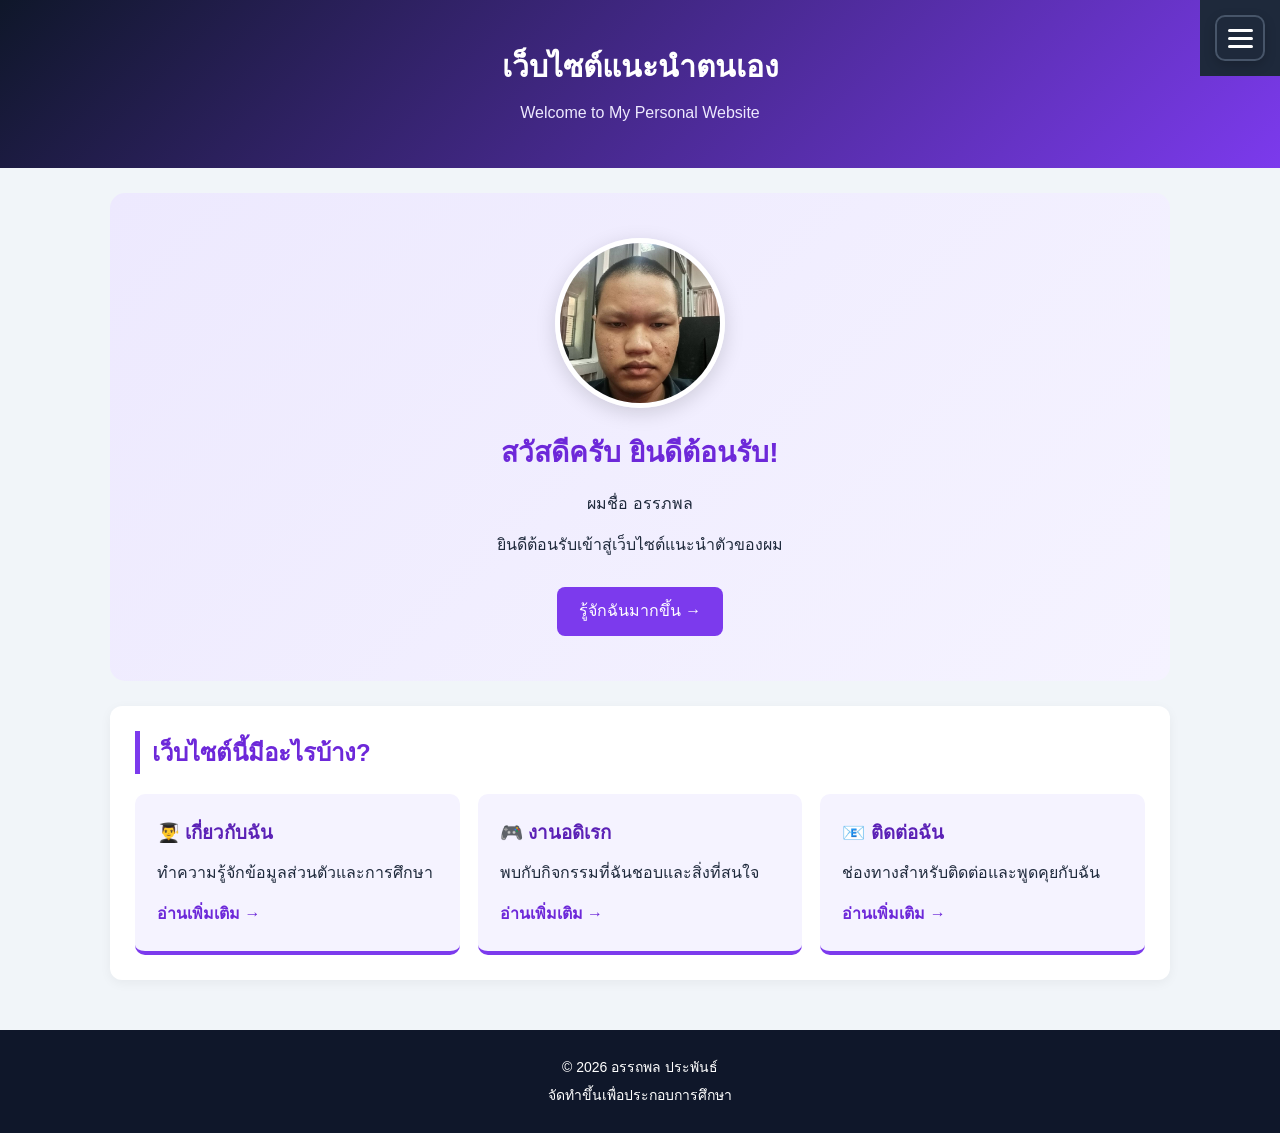
<file: index.html>
<!DOCTYPE html>
<html lang="th">
<head>
    <meta charset="UTF-8">
    <meta name="viewport" content="width=device-width, initial-scale=1.0">
    <title>หน้าหลัก | My Profile</title>
    <link rel="stylesheet" href="style.css">
</head>
<body>

    <header>
        <h1>เว็บไซต์แนะนำตนเอง</h1>
        <p>Welcome to My Personal Website</p>
    </header>

    
<nav class="navbar">
    <button class="menu-toggle"
            id="menuToggle"
            aria-label="เปิดเมนู"
            aria-expanded="false"
            aria-controls="navMenu">
        <span></span>
        <span></span>
        <span></span>
    </button>

    <div class="nav-menu" id="navMenu">
        <a href="index.html">หน้าหลัก</a>
        <a href="about.html">เกี่ยวกับฉัน</a>
        <a href="hobby.html">งานอดิเรก</a>
        <a href="contact.html">ติดต่อฉัน</a>
    </div>
</nav>


    <main>
       
<section class="hero">
    <img src="10839.jpg"
         alt="รูปถ่ายของฉัน"
         class="profile-photo">

    <h2>สวัสดีครับ ยินดีต้อนรับ!</h2>
    <p>ผมชื่อ อรรภพล </p>
    <p>ยินดีต้อนรับเข้าสู่เว็บไซต์แนะนำตัวของผม</p>

    <a href="about.html" class="button">
        รู้จักฉันมากขึ้น →
    </a>
</section>

        <section class="content">
            <h2>เว็บไซต์นี้มีอะไรบ้าง?</h2>
            <div class="cards">
                <div class="card">
                    <h3>👨‍🎓 เกี่ยวกับฉัน</h3>
                    <p>ทำความรู้จักข้อมูลส่วนตัวและการศึกษา</p>
                    <a href="about.html">อ่านเพิ่มเติม →</a>
                </div>

                <div class="card">
                    <h3>🎮 งานอดิเรก</h3>
                    <p>พบกับกิจกรรมที่ฉันชอบและสิ่งที่สนใจ</p>
                    <a href="hobby.html">อ่านเพิ่มเติม →</a>
                </div>

                <div class="card">
                    <h3>📧 ติดต่อฉัน</h3>
                    <p>ช่องทางสำหรับติดต่อและพูดคุยกับฉัน</p>
                    <a href="contact.html">อ่านเพิ่มเติม →</a>
                </div>
            </div>
        </section>
    </main>

    <footer>
        <p>&copy; 2026 อรรถพล ประพันธ์</p>
        <p>จัดทำขึ้นเพื่อประกอบการศึกษา</p>
    </footer>
    
<script>
    const menuToggle = document.getElementById("menuToggle");
    const navMenu = document.getElementById("navMenu");

    menuToggle.addEventListener("click", function () {
        const isOpen = navMenu.classList.toggle("show");

        menuToggle.classList.toggle("open", isOpen);
        menuToggle.setAttribute("aria-expanded", isOpen);
        menuToggle.setAttribute(
            "aria-label",
            isOpen ? "ปิดเมนู" : "เปิดเมนู"
        );
    });

    // ปิดเมนูเมื่อคลิกลิงก์
    navMenu.querySelectorAll("a").forEach(function (link) {
        link.addEventListener("click", function () {
            navMenu.classList.remove("show");
            menuToggle.classList.remove("open");
            menuToggle.setAttribute("aria-expanded", "false");
            menuToggle.setAttribute("aria-label", "เปิดเมนู");
        });
    });

    // ปิดเมนูเมื่อคลิกพื้นที่อื่น
    document.addEventListener("click", function (event) {
        if (!event.target.closest(".navbar")) {
            navMenu.classList.remove("show");
            menuToggle.classList.remove("open");
            menuToggle.setAttribute("aria-expanded", "false");
            menuToggle.setAttribute("aria-label", "เปิดเมนู");
        }
    });
</script>
</body>
</html>


</body>
</html>
</file>
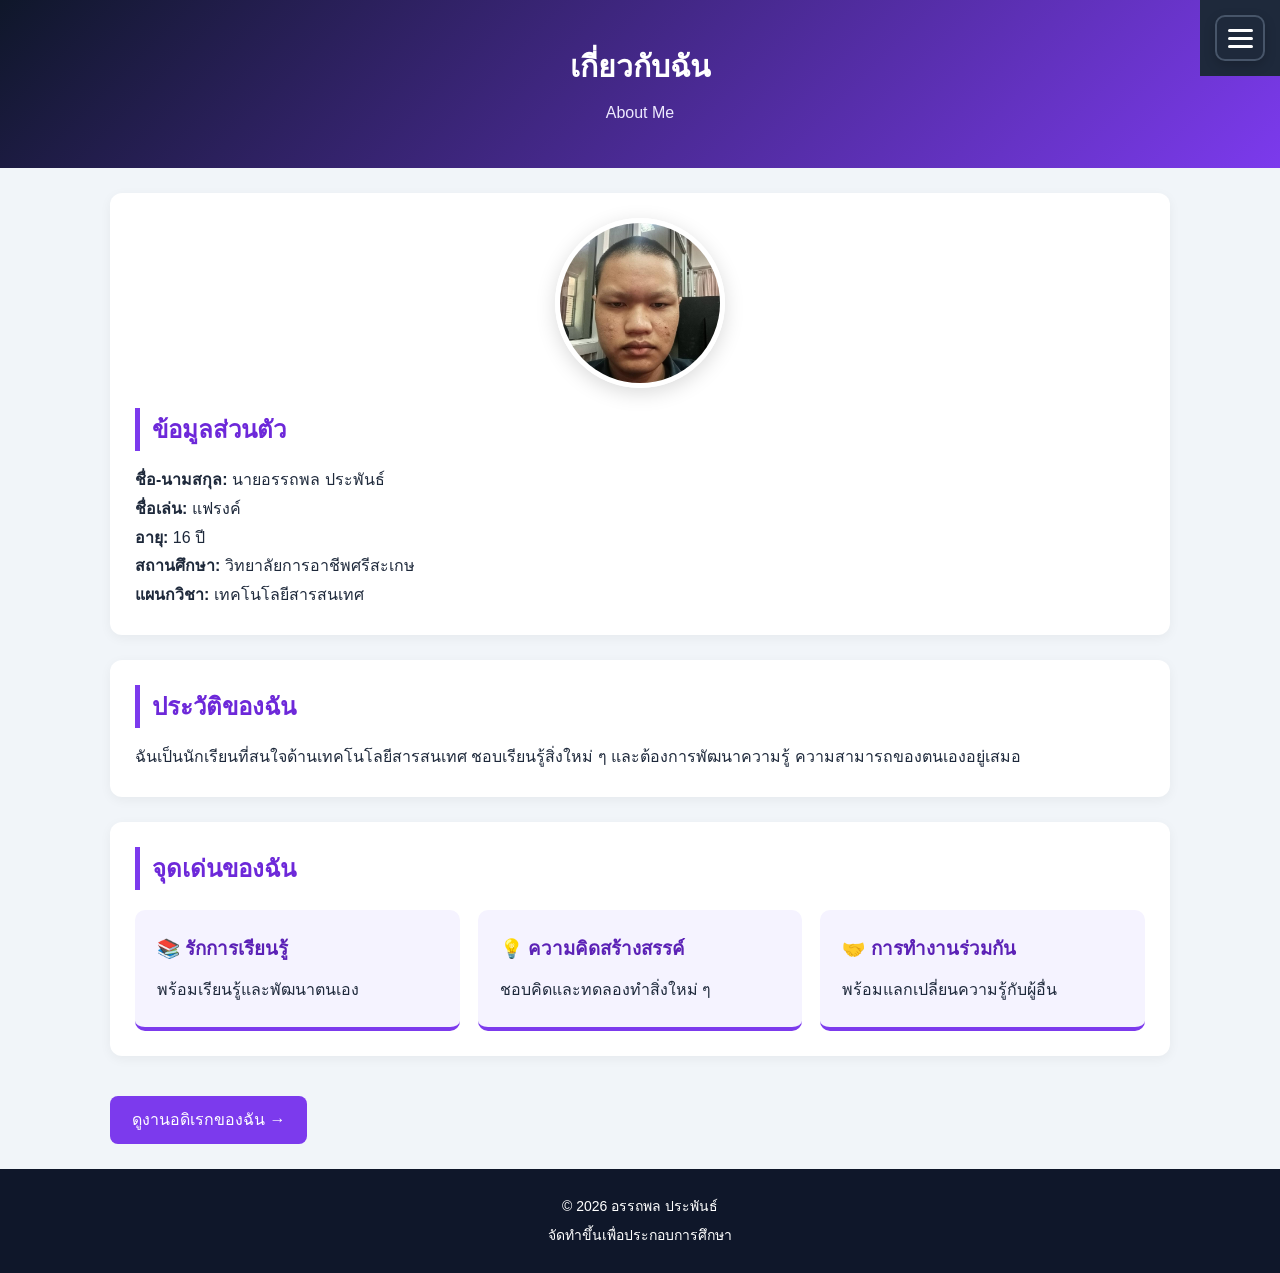
<file: about.html>
<!DOCTYPE html>
<html lang="th">
<head>
    <meta charset="UTF-8">
    <meta name="viewport" content="width=device-width, initial-scale=1.0">
    <title>เกี่ยวกับฉัน | My Profile</title>
    <link rel="stylesheet" href="style.css">
</head>
<body>

    <header>
        <h1>เกี่ยวกับฉัน</h1>
        <p>About Me</p>
    </header>

    
<nav class="navbar">
    <button class="menu-toggle"
            id="menuToggle"
            aria-label="เปิดเมนู"
            aria-expanded="false"
            aria-controls="navMenu">
        <span></span>
        <span></span>
        <span></span>
    </button>

    <div class="nav-menu" id="navMenu">
        <a href="index.html">หน้าหลัก</a>
        <a href="about.html">เกี่ยวกับฉัน</a>
        <a href="hobby.html">งานอดิเรก</a>
        <a href="contact.html">ติดต่อฉัน</a>
    </div>
</nav>


    <main>
        <section class="content">
             <img src="10839.jpg"
         alt="รูปถ่ายของฉัน"
         class="profile-photo">

            <h2>ข้อมูลส่วนตัว</h2>
            <p><strong>ชื่อ-นามสกุล:</strong> นายอรรถพล ประพันธ์</p>
            <p><strong>ชื่อเล่น:</strong> แฟรงค์</p>
            <p><strong>อายุ:</strong> 16 ปี</p>
            <p><strong>สถานศึกษา:</strong> วิทยาลัยการอาชีพศรีสะเกษ</p>
            <p><strong>แผนกวิชา:</strong> เทคโนโลยีสารสนเทศ</p>
        </section>

        <section class="content">
            <h2>ประวัติของฉัน</h2>
            <p>
                ฉันเป็นนักเรียนที่สนใจด้านเทคโนโลยีสารสนเทศ
                ชอบเรียนรู้สิ่งใหม่ ๆ และต้องการพัฒนาความรู้
                ความสามารถของตนเองอยู่เสมอ
            </p>
        </section>

        <section class="content">
            <h2>จุดเด่นของฉัน</h2>
            <div class="cards">
                <div class="card">
                    <h3>📚 รักการเรียนรู้</h3>
                    <p>พร้อมเรียนรู้และพัฒนาตนเอง</p>
                </div>
                <div class="card">
                    <h3>💡 ความคิดสร้างสรรค์</h3>
                    <p>ชอบคิดและทดลองทำสิ่งใหม่ ๆ</p>
                </div>
                <div class="card">
                    <h3>🤝 การทำงานร่วมกัน</h3>
                    <p>พร้อมแลกเปลี่ยนความรู้กับผู้อื่น</p>
                </div>
            </div>
        </section>

        <a href="hobby.html" class="button">ดูงานอดิเรกของฉัน →</a>
    </main>

    <footer>
        <p>&copy; 2026 อรรถพล ประพันธ์</p>
        <p>จัดทำขึ้นเพื่อประกอบการศึกษา</p>
    </footer>
    
<script>
    const menuToggle = document.getElementById("menuToggle");
    const navMenu = document.getElementById("navMenu");

    menuToggle.addEventListener("click", function () {
        const isOpen = navMenu.classList.toggle("show");

        menuToggle.classList.toggle("open", isOpen);
        menuToggle.setAttribute("aria-expanded", isOpen);
        menuToggle.setAttribute(
            "aria-label",
            isOpen ? "ปิดเมนู" : "เปิดเมนู"
        );
    });

    // ปิดเมนูเมื่อคลิกลิงก์
    navMenu.querySelectorAll("a").forEach(function (link) {
        link.addEventListener("click", function () {
            navMenu.classList.remove("show");
            menuToggle.classList.remove("open");
            menuToggle.setAttribute("aria-expanded", "false");
            menuToggle.setAttribute("aria-label", "เปิดเมนู");
        });
    });

    // ปิดเมนูเมื่อคลิกพื้นที่อื่น
    document.addEventListener("click", function (event) {
        if (!event.target.closest(".navbar")) {
            navMenu.classList.remove("show");
            menuToggle.classList.remove("open");
            menuToggle.setAttribute("aria-expanded", "false");
            menuToggle.setAttribute("aria-label", "เปิดเมนู");
        }
    });
</script>
</body>
</html>


</body>
</html>
</file>
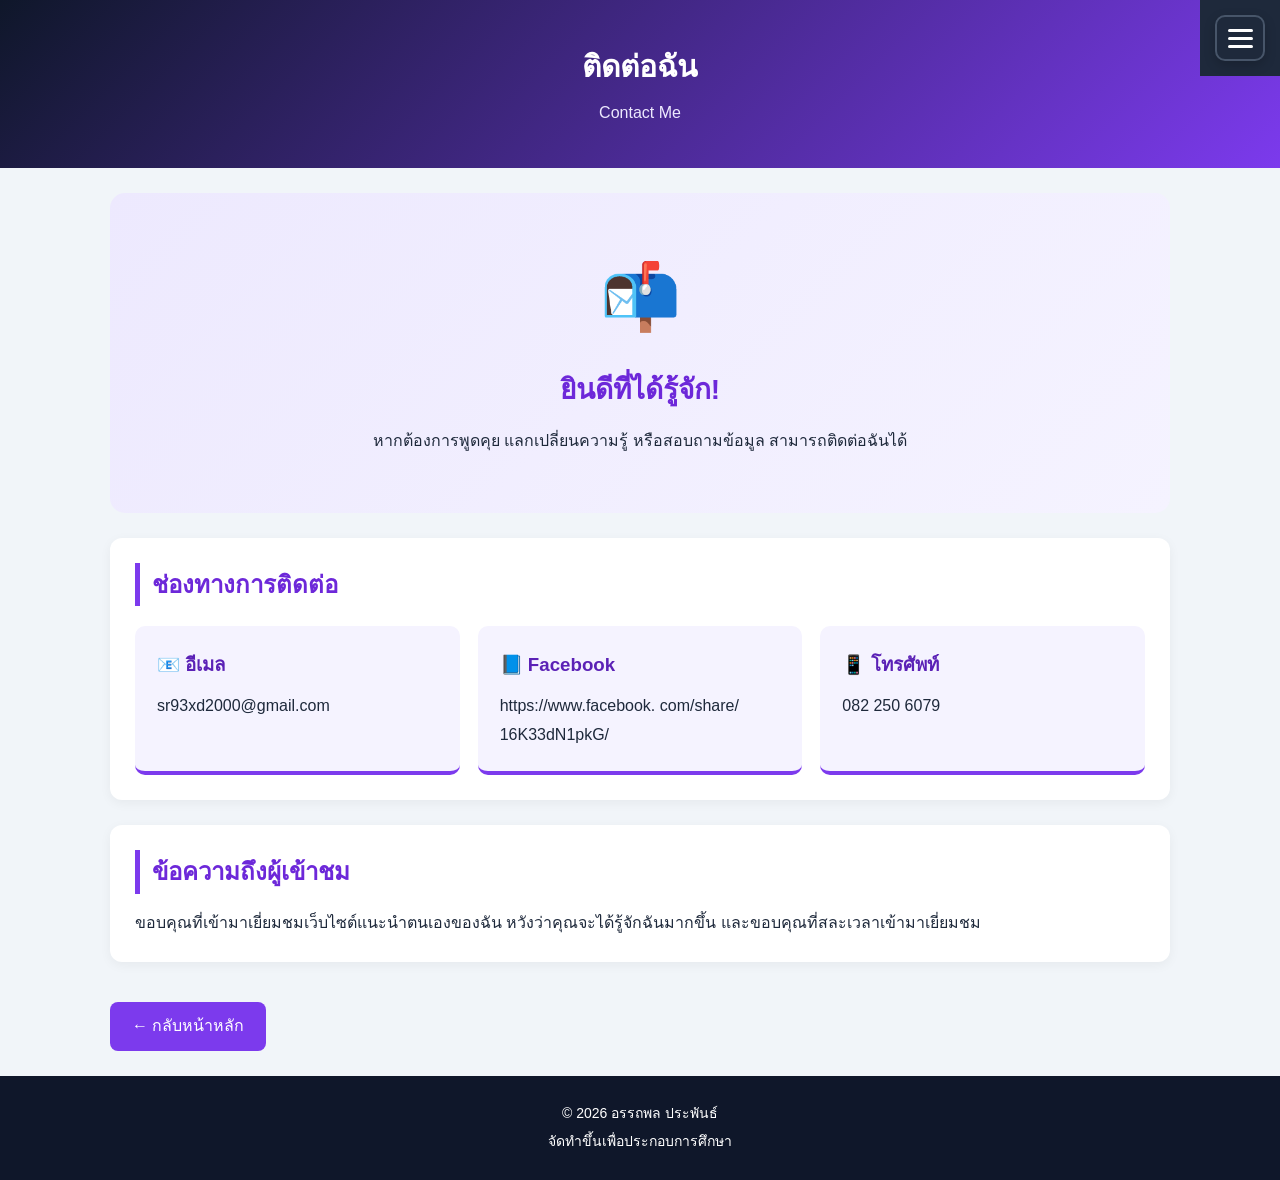
<file: contact.html>
<!DOCTYPE html>
<html lang="th">
<head>
    <meta charset="UTF-8">
    <meta name="viewport" content="width=device-width, initial-scale=1.0">
    <title>ติดต่อฉัน | My Profile</title>
    <link rel="stylesheet" href="style.css">
</head>
<body>

    <header>
        <h1>ติดต่อฉัน</h1>
        <p>Contact Me</p>
    </header>

    
<nav class="navbar">
    <button class="menu-toggle"
            id="menuToggle"
            aria-label="เปิดเมนู"
            aria-expanded="false"
            aria-controls="navMenu">
        <span></span>
        <span></span>
        <span></span>
    </button>

    <div class="nav-menu" id="navMenu">
        <a href="index.html">หน้าหลัก</a>
        <a href="about.html">เกี่ยวกับฉัน</a>
        <a href="hobby.html">งานอดิเรก</a>
        <a href="contact.html">ติดต่อฉัน</a>
    </div>
</nav>


    <main>
        <section class="hero">
            <div class="profile-icon">📬</div>
            <h2>ยินดีที่ได้รู้จัก!</h2>
            <p>
                หากต้องการพูดคุย แลกเปลี่ยนความรู้
                หรือสอบถามข้อมูล สามารถติดต่อฉันได้
            </p>
        </section>

        <section class="content">
            <h2>ช่องทางการติดต่อ</h2>

            <div class="cards">
                <div class="card">
                    <h3>📧 อีเมล</h3>
                    <p>sr93xd2000@gmail.com</p>
                </div>

                <div class="card">
                    <h3>📘 Facebook </h3>
                    <p>https://www.facebook.
                        com/share/ 16K33dN1pkG/</p>
                </div>

                <div class="card">
                    <h3>📱 โทรศัพท์</h3>
                    <p>082 250 6079</p>
                </div>
            </div>
        </section>

        <section class="content">
            <h2>ข้อความถึงผู้เข้าชม</h2>
            <p>
                ขอบคุณที่เข้ามาเยี่ยมชมเว็บไซต์แนะนำตนเองของฉัน
                หวังว่าคุณจะได้รู้จักฉันมากขึ้น
                และขอบคุณที่สละเวลาเข้ามาเยี่ยมชม
            </p>
        </section>

        <a href="index.html" class="button">← กลับหน้าหลัก</a>
    </main>

    <footer>
        <p>&copy; 2026 อรรถพล ประพันธ์</p>
        <p>จัดทำขึ้นเพื่อประกอบการศึกษา</p>
    </footer>
    
<script>
    const menuToggle = document.getElementById("menuToggle");
    const navMenu = document.getElementById("navMenu");

    menuToggle.addEventListener("click", function () {
        const isOpen = navMenu.classList.toggle("show");

        menuToggle.classList.toggle("open", isOpen);
        menuToggle.setAttribute("aria-expanded", isOpen);
        menuToggle.setAttribute(
            "aria-label",
            isOpen ? "ปิดเมนู" : "เปิดเมนู"
        );
    });

    // ปิดเมนูเมื่อคลิกลิงก์
    navMenu.querySelectorAll("a").forEach(function (link) {
        link.addEventListener("click", function () {
            navMenu.classList.remove("show");
            menuToggle.classList.remove("open");
            menuToggle.setAttribute("aria-expanded", "false");
            menuToggle.setAttribute("aria-label", "เปิดเมนู");
        });
    });

    // ปิดเมนูเมื่อคลิกพื้นที่อื่น
    document.addEventListener("click", function (event) {
        if (!event.target.closest(".navbar")) {
            navMenu.classList.remove("show");
            menuToggle.classList.remove("open");
            menuToggle.setAttribute("aria-expanded", "false");
            menuToggle.setAttribute("aria-label", "เปิดเมนู");
        }
    });
</script>
</body>
</html>


</body>
</html>
</file>
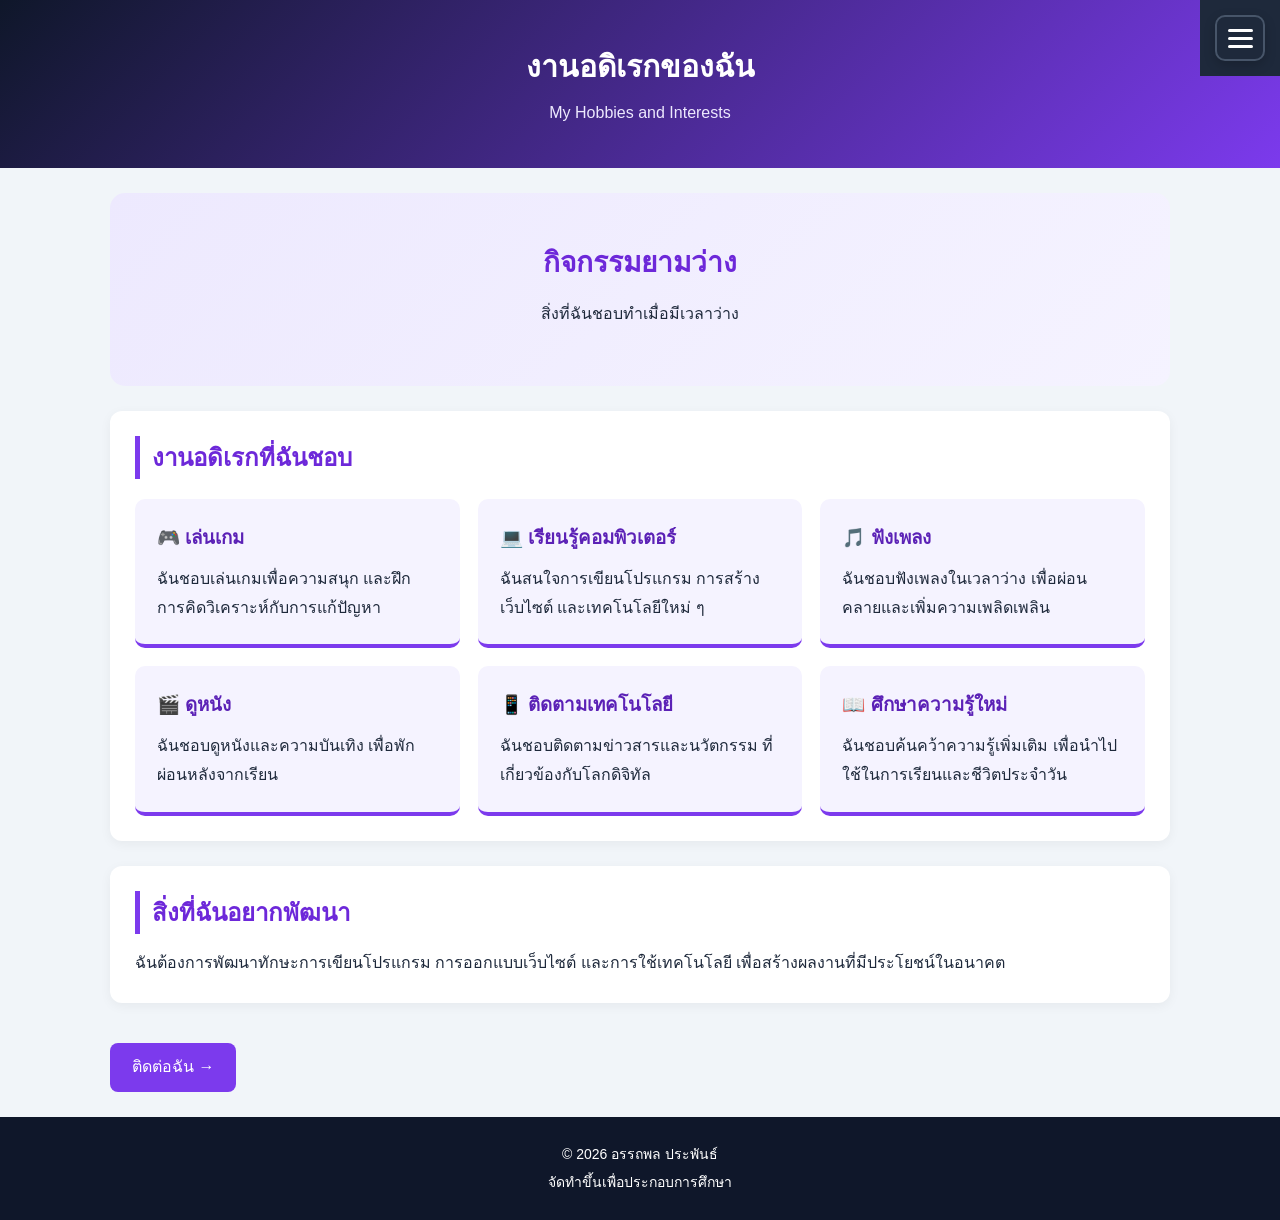
<file: hobby.html>
<!DOCTYPE html>
<html lang="th">
<head>
    <meta charset="UTF-8">
    <meta name="viewport" content="width=device-width, initial-scale=1.0">
    <title>งานอดิเรก | My Profile</title>
    <link rel="stylesheet" href="style.css">
</head>
<body>

    <header>
        <h1>งานอดิเรกของฉัน</h1>
        <p>My Hobbies and Interests</p>
    </header>

    
<nav class="navbar">
    <button class="menu-toggle"
            id="menuToggle"
            aria-label="เปิดเมนู"
            aria-expanded="false"
            aria-controls="navMenu">
        <span></span>
        <span></span>
        <span></span>
    </button>

    <div class="nav-menu" id="navMenu">
        <a href="index.html">หน้าหลัก</a>
        <a href="about.html">เกี่ยวกับฉัน</a>
        <a href="hobby.html">งานอดิเรก</a>
        <a href="contact.html">ติดต่อฉัน</a>
    </div>
</nav>


    <main>
        <section class="hero">
            <h2>กิจกรรมยามว่าง</h2>
            <p>สิ่งที่ฉันชอบทำเมื่อมีเวลาว่าง</p>
        </section>

        <section class="content">
            <h2>งานอดิเรกที่ฉันชอบ</h2>

            <div class="cards">
                <div class="card">
                    <h3>🎮 เล่นเกม</h3>
                    <p>
                        ฉันชอบเล่นเกมเพื่อความสนุก
                        และฝึกการคิดวิเคราะห์กับการแก้ปัญหา
                    </p>
                </div>

                <div class="card">
                    <h3>💻 เรียนรู้คอมพิวเตอร์</h3>
                    <p>
                        ฉันสนใจการเขียนโปรแกรม
                        การสร้างเว็บไซต์ และเทคโนโลยีใหม่ ๆ
                    </p>
                </div>

                <div class="card">
                    <h3>🎵 ฟังเพลง</h3>
                    <p>
                        ฉันชอบฟังเพลงในเวลาว่าง
                        เพื่อผ่อนคลายและเพิ่มความเพลิดเพลิน
                    </p>
                </div>

                <div class="card">
                    <h3>🎬 ดูหนัง</h3>
                    <p>
                        ฉันชอบดูหนังและความบันเทิง
                        เพื่อพักผ่อนหลังจากเรียน
                    </p>
                </div>

                <div class="card">
                    <h3>📱 ติดตามเทคโนโลยี</h3>
                    <p>
                        ฉันชอบติดตามข่าวสารและนวัตกรรม
                        ที่เกี่ยวข้องกับโลกดิจิทัล
                    </p>
                </div>

                <div class="card">
                    <h3>📖 ศึกษาความรู้ใหม่</h3>
                    <p>
                        ฉันชอบค้นคว้าความรู้เพิ่มเติม
                        เพื่อนำไปใช้ในการเรียนและชีวิตประจำวัน
                    </p>
                </div>
            </div>
        </section>

        <section class="content">
            <h2>สิ่งที่ฉันอยากพัฒนา</h2>
            <p>
                ฉันต้องการพัฒนาทักษะการเขียนโปรแกรม
                การออกแบบเว็บไซต์ และการใช้เทคโนโลยี
                เพื่อสร้างผลงานที่มีประโยชน์ในอนาคต
            </p>
        </section>

        <a href="contact.html" class="button">ติดต่อฉัน →</a>
    </main>

    <footer>
        <p>&copy; 2026 อรรถพล ประพันธ์</p>
        <p>จัดทำขึ้นเพื่อประกอบการศึกษา</p>
    </footer>
    
<script>
    const menuToggle = document.getElementById("menuToggle");
    const navMenu = document.getElementById("navMenu");

    menuToggle.addEventListener("click", function () {
        const isOpen = navMenu.classList.toggle("show");

        menuToggle.classList.toggle("open", isOpen);
        menuToggle.setAttribute("aria-expanded", isOpen);
        menuToggle.setAttribute(
            "aria-label",
            isOpen ? "ปิดเมนู" : "เปิดเมนู"
        );
    });

    // ปิดเมนูเมื่อคลิกลิงก์
    navMenu.querySelectorAll("a").forEach(function (link) {
        link.addEventListener("click", function () {
            navMenu.classList.remove("show");
            menuToggle.classList.remove("open");
            menuToggle.setAttribute("aria-expanded", "false");
            menuToggle.setAttribute("aria-label", "เปิดเมนู");
        });
    });

    // ปิดเมนูเมื่อคลิกพื้นที่อื่น
    document.addEventListener("click", function (event) {
        if (!event.target.closest(".navbar")) {
            navMenu.classList.remove("show");
            menuToggle.classList.remove("open");
            menuToggle.setAttribute("aria-expanded", "false");
            menuToggle.setAttribute("aria-label", "เปิดเมนู");
        }
    });
</script>
</body>
</html>


</body>
</html>
</file>
<file: style.css>
/* ตั้งค่าพื้นฐาน */
* {
    margin: 0;
    padding: 0;
    box-sizing: border-box;
}

html {
    scroll-behavior: smooth;
}

body {
    font-family: Tahoma, Arial, sans-serif;
    background-color: #f1f5f9;
    color: #1e293b;
    line-height: 1.8;
}

/* Header */
header {
    background: linear-gradient(135deg, #0f172a, #7c3aed);
    color: white;
    text-align: center;
    padding: 40px 20px;
}

header h1 {
    font-size: 30px;
    margin-bottom: 5px;
}

header p {
    color: #ede9fe;
}

/* Navigation */

/* แถบเมนู */
.navbar {
    background-color: #1e293b;
    padding: 12px 20px;
    position: relative;
    display: flex;
    justify-content: flex-end;
    align-items: center;
}

/* ปุ่มสามขีด */
.menu-toggle {
    background: transparent;
    border: none;
    cursor: pointer;
    padding: 8px;
    display: flex;
    flex-direction: column;
    gap: 6px;
    border-radius: 5px;
}

.menu-toggle span {
    display: block;
    width: 30px;
    height: 3px;
    background-color: white;
    border-radius: 3px;
    transition: 0.3s;
}

/* เปลี่ยนสามขีดเป็นเครื่องหมาย X */
.menu-toggle.open span:nth-child(1) {
    transform: translateY(9px) rotate(45deg);
}

.menu-toggle.open span:nth-child(2) {
    opacity: 0;
}

.menu-toggle.open span:nth-child(3) {
    transform: translateY(-9px) rotate(-45deg);
}


/* แถบเมนูติดมุมขวาบนตลอด */
.navbar {
    position: fixed;
    top: 0;
    right: 0;
    z-index: 1000;
    padding: 15px;
    display: flex;
    justify-content: flex-end;
    align-items: flex-start;
}

/* ปุ่มสามขีด */
.menu-toggle {
    background-color: #1e293b;
    border: 2px solid #475569;
    cursor: pointer;
    padding: 10px;
    width: 50px;
    height: 46px;
    border-radius: 10px;
    display: flex;
    flex-direction: column;
    justify-content: center;
    align-items: center;
    gap: 5px;
    box-shadow: 0 4px 12px #00000030;
}

.menu-toggle span {
    display: block;
    width: 25px;
    height: 3px;
    background-color: white;
    border-radius: 3px;
    transition: 0.3s;
}

/* เปลี่ยนสามขีดเป็น X */
.menu-toggle.open span:nth-child(1) {
    transform: translateY(8px) rotate(45deg);
}

.menu-toggle.open span:nth-child(2) {
    opacity: 0;
}

.menu-toggle.open span:nth-child(3) {
    transform: translateY(-8px) rotate(-45deg);
}

/* กล่องเมนูที่เปิดออกมา */
.nav-menu {
    display: none;
    position: absolute;
    top: 65px;
    right: 15px;
    width: 220px;
    background-color: #1e293b;
    border-radius: 12px;
    overflow: hidden;
    box-shadow: 0 8px 25px #00000035;
}

.nav-menu.show {
    display: block;
}

.nav-menu a {
    display: block;
    padding: 13px 18px;
    color: white;
    text-decoration: none;
    border-bottom: 1px solid #334155;
    transition: background-color 0.2s;
}

.nav-menu a:hover,
.nav-menu a.active {
    background-color: #7c3aed;
}

.nav-menu a:last-child {
    border-bottom: none;
}



/* เมนูของหน้าปัจจุบัน */
nav a.active {
    background-color: #7c3aed;
    font-weight: bold;
}

/* Main Content */
main {
    max-width: 1100px;
    margin: auto;
    padding: 25px 20px;
}

/* Hero Section */
.hero {
    background: linear-gradient(135deg, #ede9fe, #f5f3ff);
    text-align: center;
    padding: 45px 20px;
    border-radius: 15px;
    margin-bottom: 25px;
}

.profile-icon {
    font-size: 65px;
    margin-bottom: 10px;
}

.hero h2 {
    color: #6d28d9;
    font-size: 28px;
    margin-bottom: 12px;
}

.hero p {
    margin-bottom: 12px;
}

/* ปุ่ม */
.button {
    display: inline-block;
    background-color: #7c3aed;
    color: white;
    text-decoration: none;
    padding: 10px 22px;
    border-radius: 8px;
    margin-top: 15px;
    transition: 0.3s;
}

.button:hover {
    background-color: #5b21b6;
}

/* กล่องเนื้อหา */
.content {
    background-color: white;
    padding: 25px;
    margin-bottom: 25px;
    border-radius: 12px;
    box-shadow: 0 3px 12px #0000000d;
}

.content h2 {
    color: #6d28d9;
    margin-bottom: 15px;
    border-left: 5px solid #7c3aed;
    padding-left: 12px;
}

/* การ์ด */
.cards {
    display: grid;
    grid-template-columns: repeat(3, 1fr);
    gap: 18px;
    margin-top: 20px;
}

.card {
    background-color: #f5f3ff;
    padding: 22px;
    border-radius: 10px;
    border-bottom: 4px solid #7c3aed;
    transition: 0.3s;
}

.card:hover {
    transform: translateY(-5px);
    box-shadow: 0 5px 15px #00000015;
}

.card h3 {
    color: #5b21b6;
    margin-bottom: 10px;
}

.card a {
    display: inline-block;
    color: #6d28d9;
    text-decoration: none;
    margin-top: 12px;
    font-weight: bold;
}

.card a:hover {
    text-decoration: underline;
}

/* Footer */
footer {
    background-color: #0f172a;
    color: white;
    text-align: center;
    padding: 22px 15px;
}

footer p {
    margin: 3px 0;
    font-size: 14px;
}

/* รองรับโทรศัพท์มือถือ */
@media (max-width: 700px) {
    header h1 {
        font-size: 23px;
    }

    nav {
        gap: 5px;
    }

    nav a {
        padding: 6px 10px;
        font-size: 14px;
    }

    .hero h2 {
        font-size: 23px;
    }

    .cards {
        grid-template-columns: 1fr;
    }

    main {
        padding: 15px 12px;
    }

    .content {
        padding: 18px;
    }
}

/* รูปโปรไฟล์ */
.profile-photo {
    display: block;
    width: 170px;
    height: 170px;
    object-fit: cover;
    object-position: center;
    border-radius: 50%;
    border: 5px solid white;
    box-shadow: 0 5px 20px #00000025;
    margin: 0 auto 20px;
}

/* จัดรูปและข้อมูลให้อยู่กึ่งกลาง */
.profile-section {
    text-align: center;
}

.profile-section h2 {
    text-align: left;
}

@media (max-width: 700px) {
    .profile-photo {
        width: 140px;
        height: 140px;
    }

    .nav-menu {
        width: 200px;
    }
}
</file>
